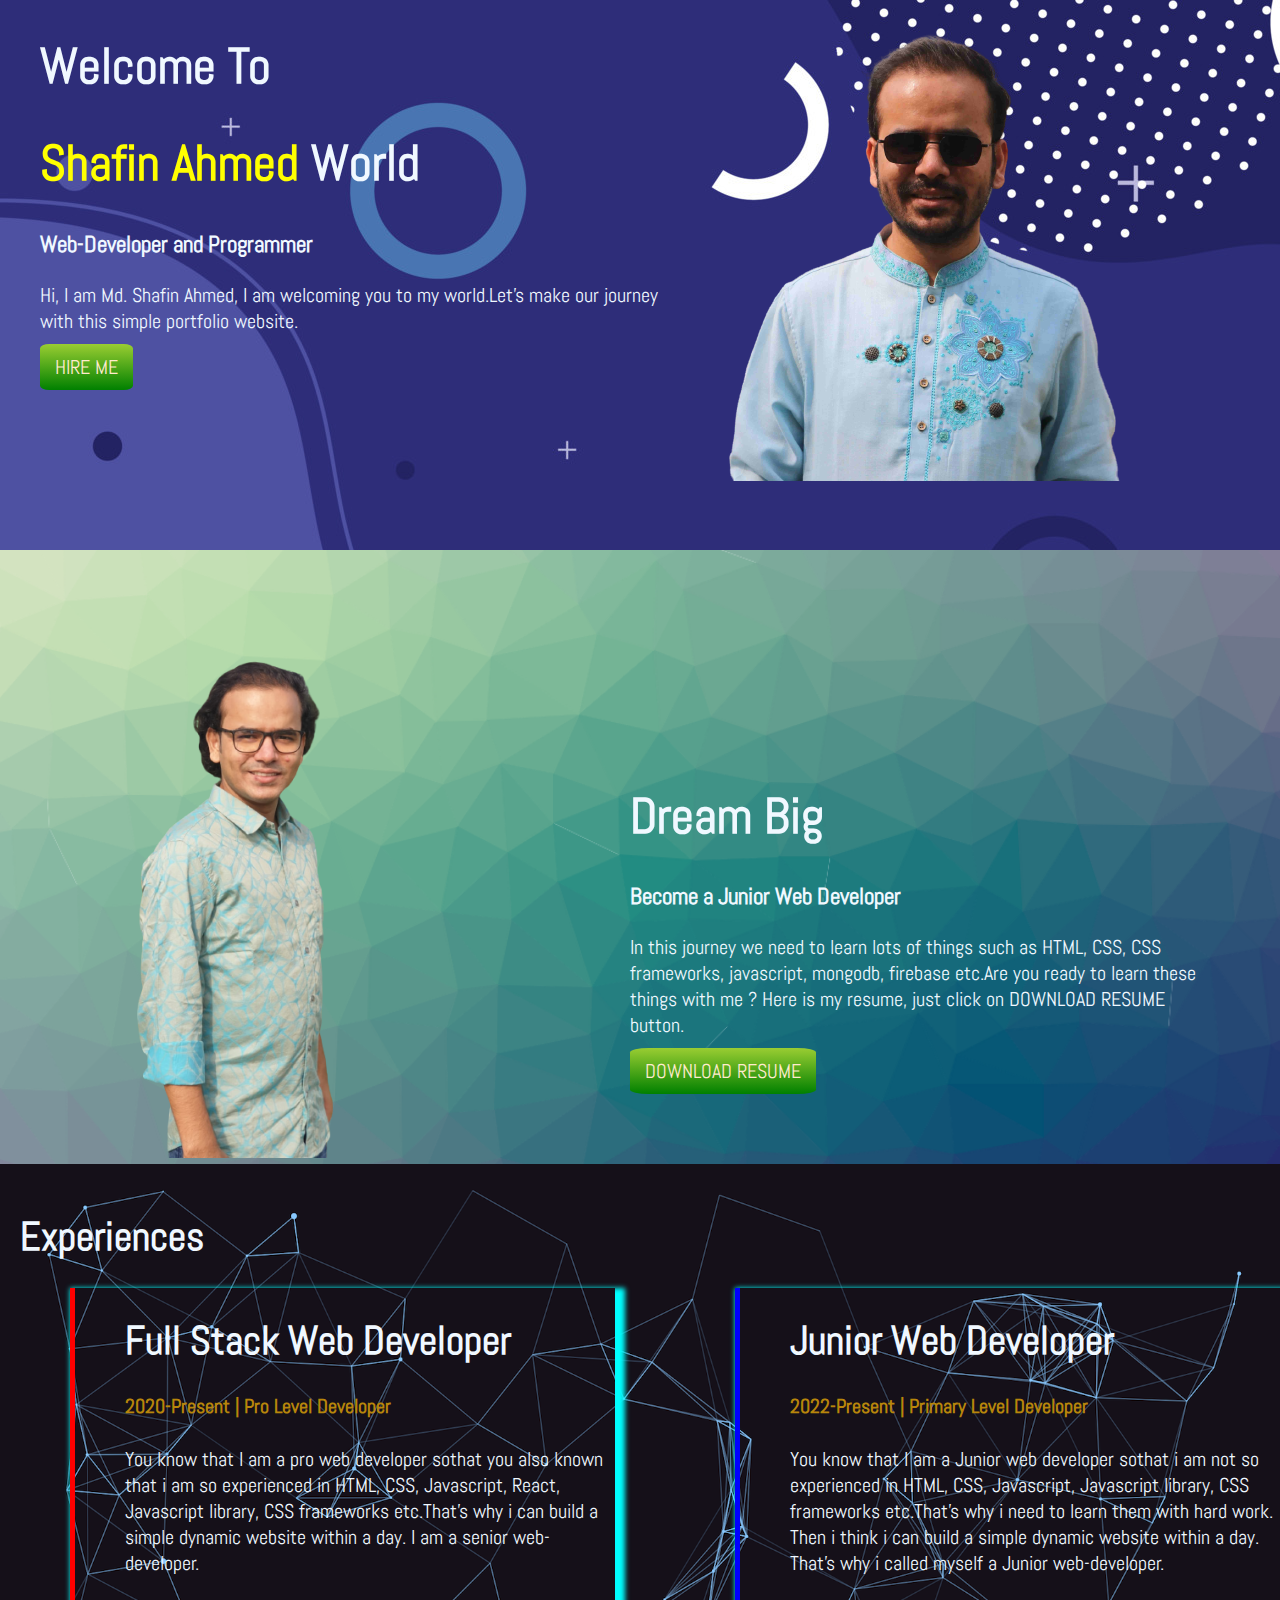
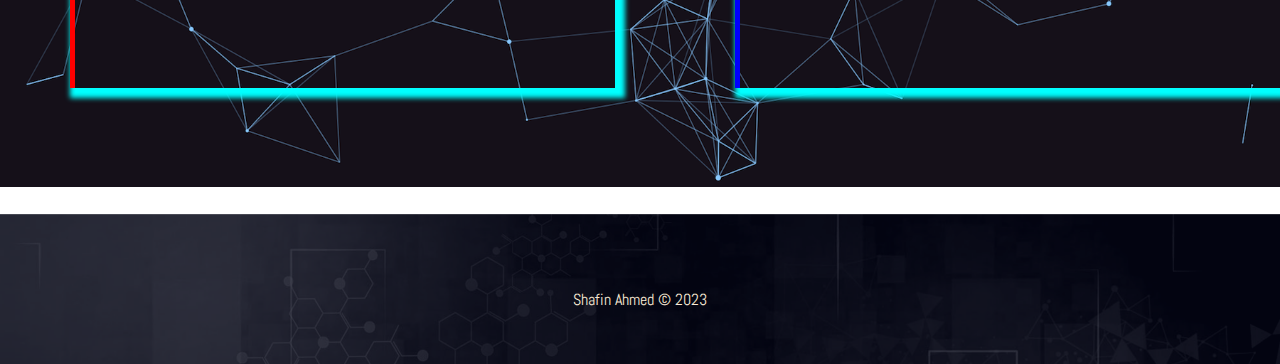
<file: Module-4/index.html>
<!DOCTYPE html>
<html lang="en">

<head>
    <meta charset="UTF-8">
    <meta http-equiv="X-UA-Compatible" content="IE=edge">
    <meta name="viewport" content="width=device-width, initial-scale=1.0">
    <link rel="preconnect" href="https://fonts.googleapis.com">
    <link rel="preconnect" href="https://fonts.gstatic.com" crossorigin>
    <link href="https://fonts.googleapis.com/css2?family=Abel&display=swap" rel="stylesheet">
    <link rel="stylesheet" href="style.css">
    <title>My First Portfolio</title>
</head>

<body>
    <section class="first-section">
        <div class="f-left">
            <h1>Welcome To</h1>
            <h1><span class="text-part">Shafin Ahmed </span> World</h1>
            <h3>Web-Developer and Programmer</h3>
            <p>Hi, I am Md. Shafin Ahmed, I am welcoming you to my world.Let's make our journey with this simple
                portfolio website.</p>
            <a class="link-button" target="_blank" href="https://github.com/ShafinRME/Web-development-Module">HIRE
                ME</a>
        </div>
        <div class="f-right">
            <img src="myimages/my_image_1.png" alt="image is not found">
        </div>
    </section>
    <section class="second-section">
        <div class="s-left">
            <img src="myimages/my_photo_2.png" alt="image can't found!">
        </div>
        <div class="s-right">
            <h1>Dream Big</h1>
            <h3>Become a Junior Web Developer</h3>
            <p>In this journey we need to learn lots of things such as HTML, CSS, CSS frameworks, javascript, mongodb,
                firebase etc.Are you ready to learn these things with me ? Here is my resume, just click on DOWNLOAD
                RESUME button.</p>
            <a class="link-button" target="_blank" href="https://github.com/ShafinRME/Web-development-Module">DOWNLOAD
                RESUME</a>
        </div>
    </section>

    <section class="third-section">
        <h1>Experiences</h1>
        <div class="third-section1">
            <div class="t-left">
                <h1>Full Stack Web Developer</h1>
                <h4>2020-Present | Pro Level Developer</h4>
                <p>
                    You know that I am a pro web developer sothat you also known that i am so experienced in HTML, CSS,
                    Javascript, React, Javascript library, CSS frameworks etc.That's why i can build a simple dynamic
                    website within a day. I am a senior web-developer.
                </p>
            </div>
            <div class="t-right">
                <h1>Junior Web Developer</h1>
                <h4>2022-Present | Primary Level Developer</h4>
                <p>
                    You know that I am a Junior web developer sothat i am not so experienced in HTML, CSS, Javascript,
                    Javascript library, CSS frameworks etc.That's why i need to learn them with hard work. Then i think
                    i
                    can build a simple dynamic website within a day. That's why i called myself a Junior web-developer.
                </p>
            </div>
        </div>
    </section>
</body>

<footer>
    <p>Shafin Ahmed &copy 2023</p>
</footer>

</html>
</file>
<file: Module-4/style.css>
body{
    font-family: 'Abel', sans-serif;
    margin: 0;
}
.first-section{
    display: flex;
    padding-left: 40px;
    background-image: url(bgimages/first-section.jpg);
    background-repeat: no-repeat;
    color: aliceblue;
    font-size: 20px;
    height: 550px; 
}
.first-section h1{
    font-size: 50px;
}
.f-left{
    width: 50%;
}
.f-right{
    width: 50%;
}
.text-part{
    color: yellow;
}
.link-button{
    text-decoration: none;
    /* border: 5px solid yellowgreen; */
    border-radius: 10%;
    padding:10px  15px;
    /* background-color: yellowgreen; */
    background-image: linear-gradient(yellowgreen, green);
    color: blanchedalmond;
}

.second-section{
    display: flex;
    padding-left: 40px;
    background-image: url(bgimages/second-section.png);
    background-repeat: no-repeat;
    background-size: 100%;
    color: aliceblue;
    font-size: 20px;
    
}
.second-section h1{
    font-size: 50px;
}
.s-left img{
    width: 50%;
    margin-left: 80px;
}
.s-left{
    width: 50%;
    
}
.s-right{
    width: 50%;
    margin-top: 200px;
    padding-right: 60px;
}
.third-section{
    background-image: url(bgimages/third_section.png);
    background-repeat: no-repeat;
    background-size: 100%;
    height: 630px;
    font-size: 20px;
    padding-left: 20px;
    padding-top: 20px;
    color: aliceblue;
}
.third-section1{
    display: flex;
}
.third-section1 h4{
    color: darkgoldenrod;
}
.third-section1 div{
    box-shadow: 5px 5px 5px 5px cyan;
    height: 400px;
    width: 500px;
    padding-left: 50px;
}
.t-left{
    width: 50%;
    margin-left: 50px;
    border-left: 5px solid red;
}
.t-right{
    width: 50%;
    margin-left: 120px;
    border-left: 5px solid blue
}

footer{
    text-align: center;
    background-image: url(bgimages/Footer.png);
    background-size: 100%;
    background-repeat: no-repeat;
    height: 150px;
    margin: -16px 0px;
}

footer p{
    padding-top: 75px;
    color: antiquewhite;
}
</file>
